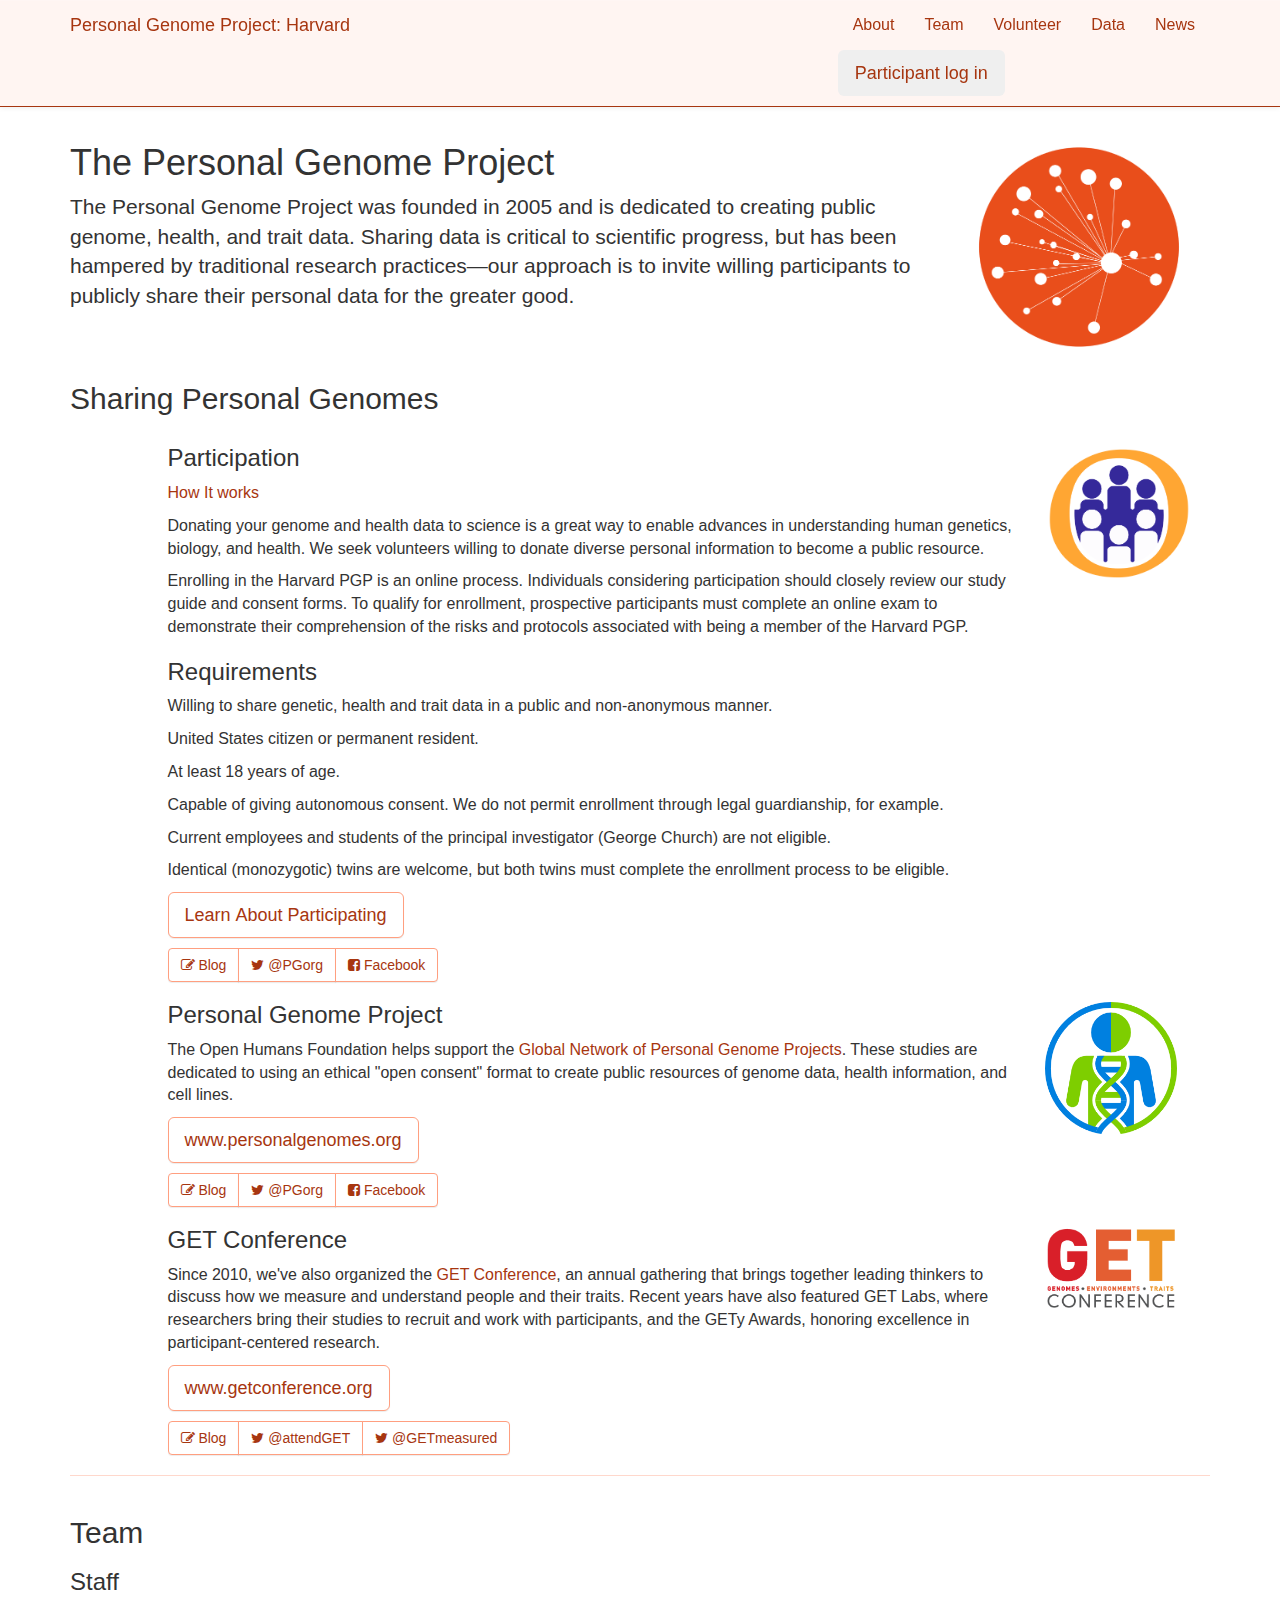
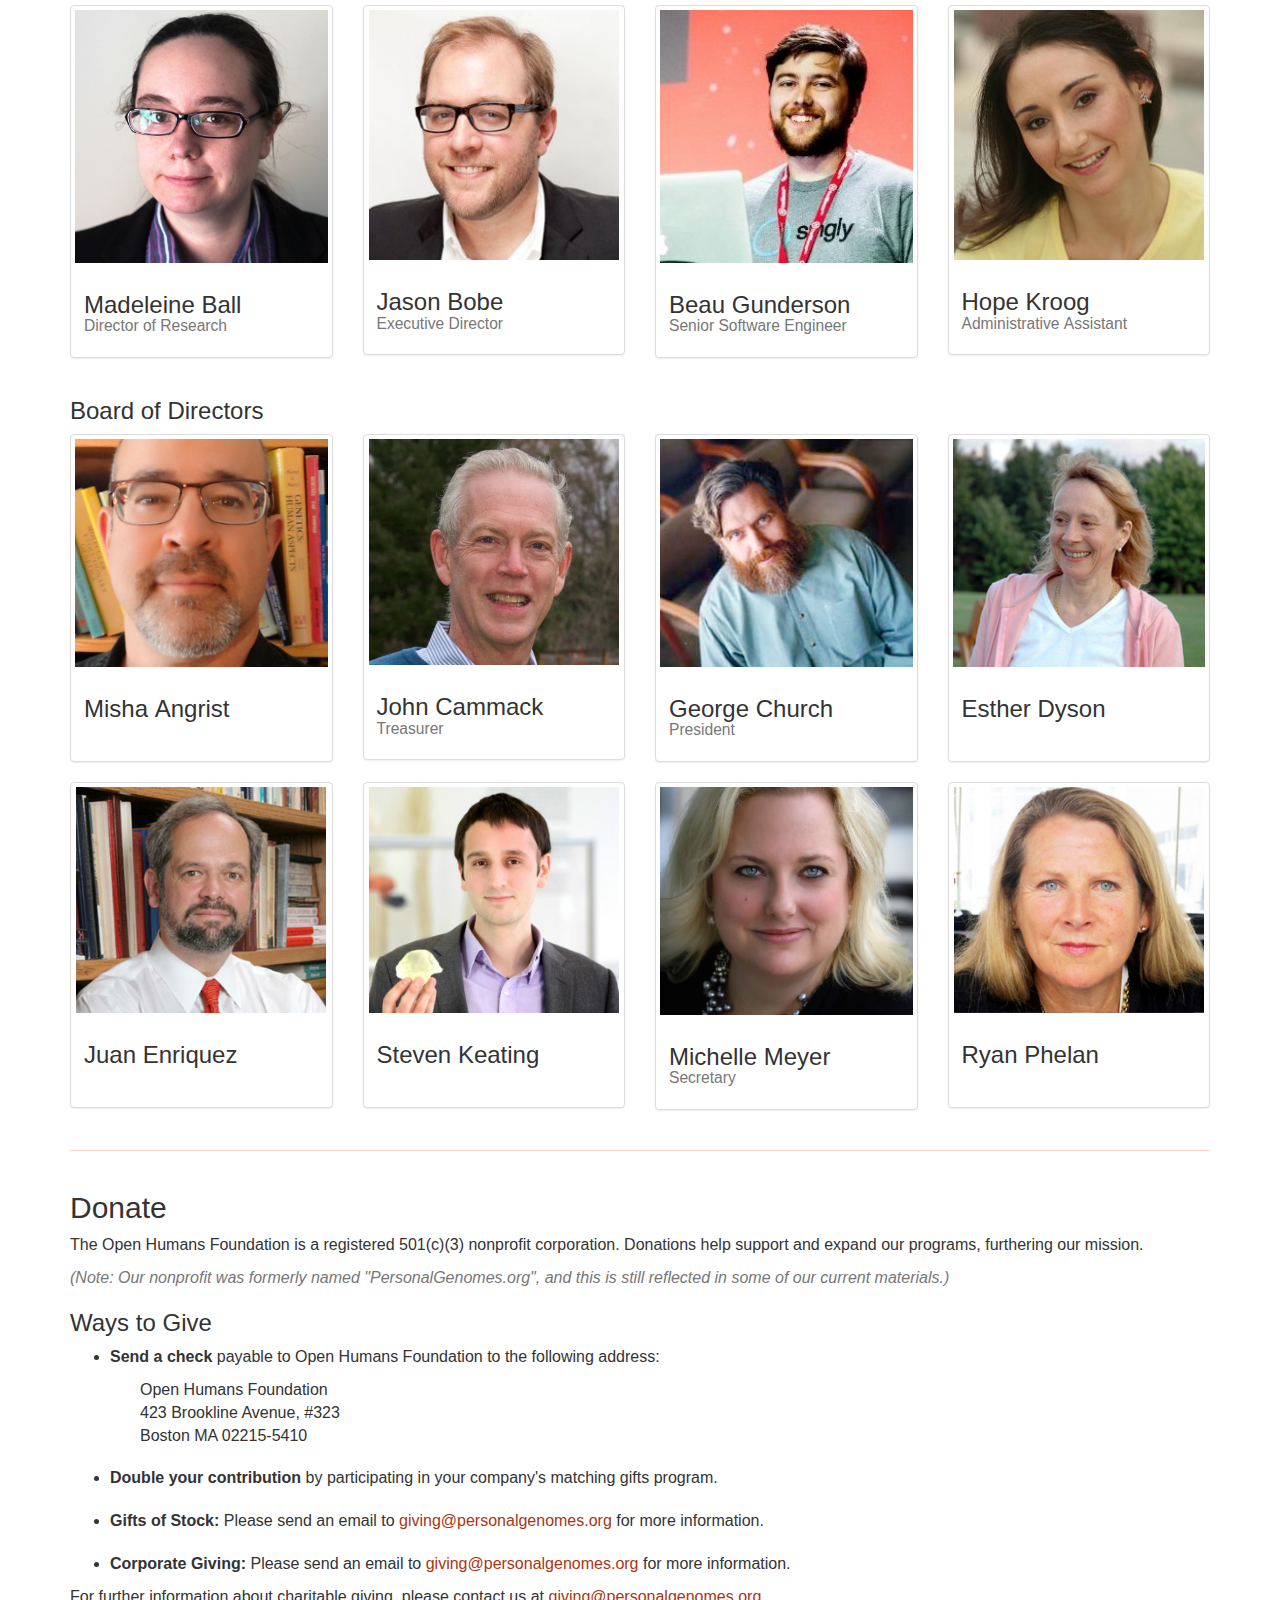
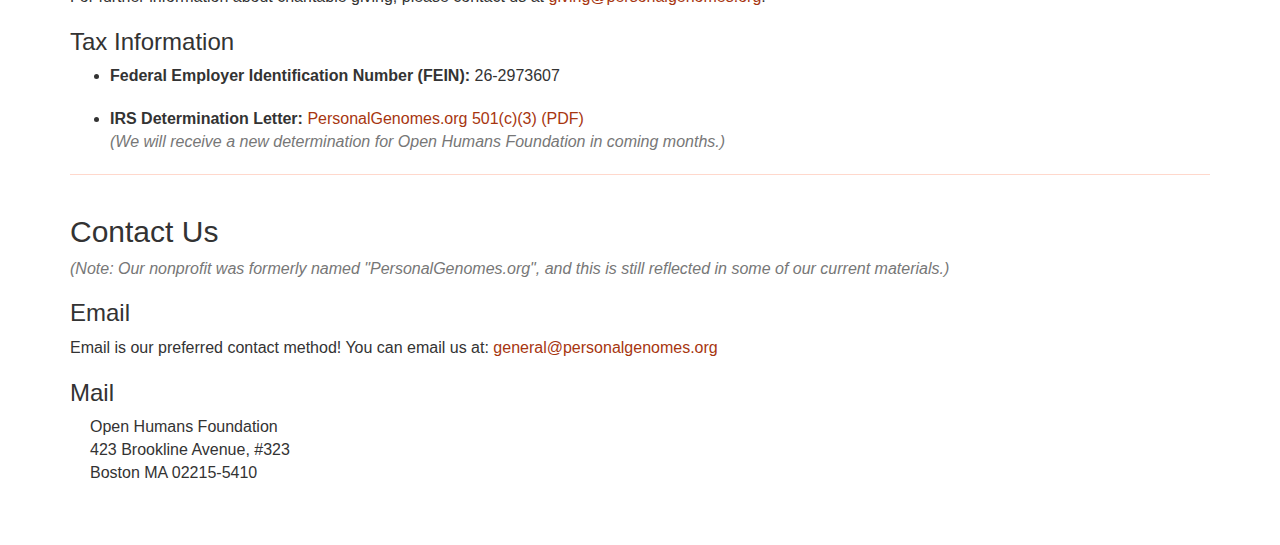
<file: index.html>
k<!DOCTYPE html>
<html lang="en">
  <head>
    <meta charset="utf-8">
    <meta http-equiv="X-UA-Compatible" content="IE=edge">
    <meta name="viewport" content="width=device-width, initial-scale=1">
    <!-- The above 3 meta tags *must* come first in the head; any other head content must come *after* these tags -->
    <meta name="description" content="">
    <meta name="author" content="">
    <link rel="icon" type="image/png" href="images/pgp-logo.png">

    <title>Personal Genome Project: Harvard</title>

    <!-- Bootstrap core CSS -->
    <!-- Bootstrap customization: http://getbootstrap.com/customize/?id=c92c3f72c72f7007aff7a71963e328f8 -->
    <link href="stylesheets/bootstrap.min.css" rel="stylesheet">
    <link href="stylesheets/bootstrap-theme.min.css" rel="stylesheet">
    <link href="stylesheets/font-awesome.min.css" rel="stylesheet">
    <link href="stylesheets/main.css" rel="stylesheet">

    <!-- HTML5 shim and Respond.js for IE8 support of HTML5 elements and media queries -->
    <!--[if lt IE 9]>
      <script src="https://oss.maxcdn.com/html5shiv/3.7.2/html5shiv.min.js"></script>
      <script src="https://oss.maxcdn.com/respond/1.4.2/respond.min.js"></script>
    <![endif]-->
  </head>

  <body>

    <nav class="navbar navbar-default navbar-fixed-top">
      <div class="container">
        <div class="navbar-header">
          <button type="button" class="navbar-toggle collapsed"
              data-toggle="collapse" data-target="#navbar"
              aria-expanded="false" aria-controls="navbar">
            <span class="sr-only">Toggle navigation</span>
            <span class="icon-bar"></span>
            <span class="icon-bar"></span>
            <span class="icon-bar"></span>
          </button>
          <a class="navbar-brand" href="#">Personal Genome Project: Harvard</a>
        </div>
        <div id="navbar" class="collapse navbar-collapse pull-right">
          <ul class="nav navbar-nav">
            <li><a href="#about">About</a></li>
            <li><a href="#team">Team</a></li>
            <li><a href="#volunteer">Volunteer</a></li>
            <li><a href="#data">Data</a></li>
            <li><a href="https://blog.personalgenomes.org/">News</a></li>
            <p><button class="btn btn-active btn-lg">
              <a href="https://my.pgp-hms.org/">
                Participant log in</a>
          </ul>
        </div><!--/.nav-collapse -->
      </div>
    </nav>

    <div class="container">

      <div class="row lead-row">
        <div class="col-xs-8 col-md-9 lead-div">
          <h1>The Personal Genome Project</h1>
          <p class="lead">
            The Personal&nbsp;Genome&nbsp;Project was founded in 2005 and is
            dedicated to creating public genome, health, and trait data.
            Sharing data is critical to scientific progress, but has been
            hampered by traditional research practices—our approach is to 
            invite willing participants to publicly share their personal
            data for the greater good.
          </p>
        </div>
        <div class="col-xs-4 col-md-3 lead-div">
          <p class="text-center">
            <img src="images/ohfound-logo-medium.png"
              style="max-width:80%;margin-top:20px;">
          </p>
        </div>
      </div>

      <div id="sharing personal genomes" class="anchor-offset">
        <h2>Sharing&nbsp;Personal&nbsp;Genomes</h2>
        <div class="row">
          <div class="col-xs-9 col-sm-offset-1 col-sm-8 col-md-9">
            <h3>Participation</h3>
            <p>
              <a href="http://personalgenomes.org/harvard/howitworks">How&nbsp;It&nbsp;works</a> 
            </p>
           <p>
             Donating your genome and health data to science is a great way to enable 
             advances in understanding human genetics, biology, and health. We seek volunteers 
             willing to donate diverse personal information to become a public resource.
             </p>
           <p>
             Enrolling in the Harvard PGP is an online process. Individuals considering participation
             should closely review our study guide and consent forms. To qualify for enrollment, 
             prospective participants must complete an online exam to demonstrate their comprehension 
             of the risks and protocols associated with being a member of the Harvard PGP.
              </p>
            <h3>Requirements</h3>
            <p>Willing to share genetic, health and trait data in a public and non-anonymous manner.
              </p>
            <p>
              United States citizen or permanent resident.
              </p>
            <p>
              At least 18 years of age.
              </p>
            <p>
              Capable of giving autonomous consent. We do not permit enrollment through legal guardianship, for example.
              </p>
            <p>
              Current employees and students of the principal investigator (George Church) are not eligible.
              </p>
            <p>
              Identical (monozygotic) twins are welcome, but both twins must complete the enrollment process to be eligible.
               </p>
            <p>
              <a class="btn btn-default btn-lg"
                  href="http://personalgenomes.org/harvard/sign-up">
                Learn&nbsp;About&nbsp;Participating</a>
            </p>
            <div class="btn-group" role="group" aria-label="PGP Social Links">
              <a class="btn btn-default" href="https://blog.personalgenomes.org/">
                <i class="fa fa-pencil-square-o"></i> Blog</a>
              <a class="btn btn-default" href="https://twitter.com/pgorg">
                <i class="fa fa-twitter"></i> @PGorg</a>
              <a class="btn btn-default"
                  href="https://www.facebook.com/PersonalGenomesOrg/">
                <i class="fa fa-facebook-square"></i> Facebook</a> 
            </div>
          </div>
          <div class="col-xs-3 col-md-2">
            <p><a href="https://www.openhumans.org/">
              <img src="images/openhumans-logo.png"
                style="max-width:90%;margin-top:20px;">
            </a></p>
          </div>
        </div>
        <div class="row">
          <div class="col-xs-9 col-sm-offset-1 col-sm-8 col-md-9">
            <h3>Personal Genome Project</h3>
            <p>
              The Open Humans Foundation helps support the
              <a href="http://www.personalgenomes.org/organization/network">
              Global Network of Personal Genome Projects</a>. These studies are
              dedicated to using an ethical "open consent" format to create
              public resources of genome data, health information, and cell
              lines.
            </p>
            <p><button class="btn btn-default btn-lg">
              <a href="http://www.personalgenomes.org/">
                www.personalgenomes.org</a>
            </button></p>
            <div class="btn-group" role="group" aria-label="PGP Social Links">
              <a class="btn btn-default" href="http://blog.personalgenomes.org">
                  <i class="fa fa-pencil-square-o"></i> Blog</a>
              <a class="btn btn-default" href="https://twitter.com/PGorg">
                  <i class="fa fa-twitter"></i> @PGorg</a>
              <a class="btn btn-default"
                  href="https://www.facebook.com/PersonalGenomesOrg/">
                <i class="fa fa-facebook-square"></i> Facebook</a>
            </div>
          </div>
          <div class="col-xs-3 col-md-2">
            <p><a href="http://www.personalgenomes.org/organization/network">
              <img src="images/pgp-logo.png"
                style="max-width:80%;margin-top:20px;">
            </a></p>
          </div>
        </div>
        <div class="row">
          <div class="col-xs-9 col-sm-offset-1 col-sm-8 col-md-9">
            <h3>GET Conference</h3>
            <p>
              Since 2010, we've also organized the
              <a href="http://www.getconference.org/">GET Conference</a>,
              an annual gathering that brings together leading thinkers to
              discuss how we measure and understand people and their traits.
              Recent years have also featured GET Labs, where researchers bring
              their studies to recruit and work with participants, and the
              GETy Awards, honoring excellence in participant-centered
              research.
            </p>
            <p><button class="btn btn-default btn-lg">
              <a href="http://www.getconference.org/">
                www.getconference.org</a>
            </button></p>
            <div class="btn-group" role="group" aria-label="PGP Social Links">
              <a class="btn btn-default" href="http://blog.getconference.org">
                <i class="fa fa-pencil-square-o"></i> Blog</a>
              <a class="btn btn-default" href="https://twitter.com/attendGET">
                <i class="fa fa-twitter"></i> @attendGET</a>
              <a class="btn btn-default"
                  href="https://twitter.com/GETmeasured">
                <i class="fa fa-twitter"></i> @GETmeasured</a>
            </div>
          </div>
          <div class="col-xs-3 col-md-2">
            <p><a href="http://www.getconference.org/">
              <img src="images/get-logo.png"
                style="max-width:80%;margin-top:20px;">
            </a></p>
          </div>
        </div>
      </div> <!-- /#programs -->

      <hr>

      <div id="team" class="anchor-offset">
        <h2>Team</h2>
        <h3>Staff</h3>
        <div class="row">
          <div class="col-xs-6 col-sm-4 col-md-3">
            <div class="thumbnail profile">
              <a href="http://www.madeleineball.net">
                <img class="profile-photo" src="images/madeleine-ball.jpg">
              </a>
              <div class="caption">
                <h3><a href="http://www.madeleineball.net">
                  Madeleine&nbsp;Ball</a><br>
                  <small>Director&nbsp;of&nbsp;Research</small></h3>
              </div>
            </div>
          </div>
          <div class="col-xs-6 col-sm-4 col-md-3">
            <div class="thumbnail profile">
              <img class="profile-photo" src="images/jason-bobe.jpg">
              <div class="caption">
                <h3>Jason&nbsp;Bobe<br><small>Executive&nbsp;Director</small></h3>
              </div>
            </div>
          </div>
          <div class="col-xs-6 col-sm-4 col-md-3">
            <div class="thumbnail profile">
              <a href="http://www.beaugunderson.com">
                <img class="profile-photo" src="images/beau-gunderson.jpg">
              </a>
              <div class="caption">
                <h3><a href="http://www.beaugunderson.com">Beau&nbsp;Gunderson</a>
                  <small>Senior&nbsp;Software&nbsp;Engineer</small></h3>
              </div>
            </div>
          </div>
          <div class="col-xs-6 col-sm-4 col-md-3">
            <div class="thumbnail profile">
              <img src="images/hope-kroog.jpg">
              <div class="caption">
                <h3>Hope&nbsp;Kroog<br>
                  <small>Administrative&nbsp;Assistant</small></h3>
              </div>
            </div>
          </div>
        </div> <!-- /#row -->
        <h3>Board of Directors</h3>
        <div class="row">
          <div class="col-xs-6 col-sm-4 col-md-3">
            <div class="thumbnail profile">
              <a href="https://ssri.duke.edu/people/misha-angrist">
                <img class="profile-photo" src="images/misha-angrist.jpg">
              </a>
              <div class="caption">
                <h3><a href="https://ssri.duke.edu/people/misha-angrist">
                  Misha&nbsp;Angrist</a><br><small>&nbsp;</small></h3>
              </div>
            </div>
          </div>
          <div class="col-xs-6 col-sm-4 col-md-3">
            <div class="thumbnail profile">
              <img class="profile-photo" src="images/john-cammack.jpg">
              <div class="caption">
                <h3>John&nbsp;Cammack<br><small>Treasurer</small></h3>
              </div>
            </div>
          </div>
          <div class="col-xs-6 col-sm-4 col-md-3">
            <div class="thumbnail profile">
              <a href="http://arep.med.harvard.edu/gmc/">
                <img class="profile-photo" src="images/george-church.jpg">
              </a>
              <div class="caption">
                <h3><a href="http://arep.med.harvard.edu/gmc/">
                  George&nbsp;Church</a><br><small>President</small></h3>
              </div>
            </div>
          </div>
          <div class="col-xs-6 col-sm-4 col-md-3">
            <div class="thumbnail profile">
              <a href="http://www.wellville.net/">
                <img class="profile-photo" src="images/esther-dyson.jpg">
              </a>
              <div class="caption">
                <h3><a href="http://www.wellville.net/">Esther&nbsp;Dyson</a><br>
                  <small>&nbsp;</small></h3>
              </div>
            </div>
          </div>
          <div class="col-xs-6 col-sm-4 col-md-3">
            <div class="thumbnail profile">
              <img class="profile-photo" src="images/juan-enriquez.jpg">
              <div class="caption">
                <h3>Juan&nbsp;Enriquez<br><small>&nbsp;</small></h3>
              </div>
            </div>
          </div>
          <div class="col-xs-6 col-sm-4 col-md-3">
            <div class="thumbnail profile">
              <img class="profile-photo" src="images/steven-keating.jpg">
              <div class="caption">
                <h3>Steven&nbsp;Keating<br><small>&nbsp;</small></h3>
              </div>
            </div>
          </div>
          <div class="col-xs-6 col-sm-4 col-md-3">
            <div class="thumbnail profile">
              <a href="http://www.michellenmeyer.com/">
                <img class="profile-photo" src="images/michelle-meyer.jpg">
              </a>
              <div class="caption">
                <h3><a href="http://www.michellenmeyer.com/">Michelle&nbsp;Meyer</a>
                  <br><small>Secretary</small></h3>
              </div>
            </div>
          </div>
          <div class="col-xs-6 col-sm-4 col-md-3">
            <div class="thumbnail profile">
              <img class="profile-photo" src="images/ryan-phelan.jpg">
              <div class="caption">
                <h3>Ryan&nbsp;Phelan<br><small>&nbsp;</small></h3>
              </div>
            </div>
          </div>
        </div> <!-- /#row -->
      </div> <!-- /#team -->

      <hr>

      <div id="donate" class="anchor-offset">
        <h2>Donate</h2>
        <p>
          The Open Humans Foundation is a registered 501(c)(3) nonprofit
          corporation. Donations help support and expand our programs,
          furthering our mission.
        </p>

        <p class="text-muted"><i>
          (Note: Our nonprofit was formerly named "PersonalGenomes.org",
          and this is still reflected in some of our current materials.)
        </i></p>

        <h3>Ways to Give</h3>
        <ul>
          <li>
            <p>
              <b>Send a check</b> payable to Open Humans Foundation to the
              following address:
            </p>
            <div style="margin-left:30px;">
              Open Humans Foundation<br>
              423 Brookline Avenue, #323<br>
              Boston MA 02215-5410
            </div>
          </li>
          <li>
            <p>
              <b>Double your contribution</b> by participating in your
              company's matching gifts program.
            </p>
          </li>
          <li>
            <p>
              <b>Gifts of Stock:</b> Please send an email to
              <a href="mailto:giving@personalgenomes.org">
              giving@personalgenomes.org</a> for more information.
            </p>
          </li>
          <li>
            <p>
              <b>Corporate Giving:</b> Please send an email to
              <a href="mailto:giving@personalgenomes.org">
              giving@personalgenomes.org</a> for more information.
            </p>
          </li>
        </ul>
        <p>
          For further information about charitable giving, please contact us
          at <a href="mailto:giving@personalgenomes.org">
          giving@personalgenomes.org</a>.
        </p>
        <h3>Tax Information</h3>
        <ul>
          <li>
            <p>
              <b>Federal Employer Identification Number (FEIN):</b> 26-2973607
            </p>
          </li>
          <li>
            <p>
            <b>IRS Determination Letter:</b>
              <a href="files/PGorg_IRS_501c3_Acceptance_Letter_July142008.pdf">
                PersonalGenomes.org 501(c)(3) (PDF)</a><br>
              <span class="text-muted"><i>(We will receive a new determination for
              Open Humans Foundation in coming months.)</i></span>
            </p>
          </li>
        </ul>
      </div> <!-- /#donate -->

      <hr>

      <div id="contact" class="anchor-offset">
        <h2>Contact Us</h2>

        <p class="text-muted"><i>
          (Note: Our nonprofit was formerly named "PersonalGenomes.org",
          and this is still reflected in some of our current materials.)
        </i></p>

        <h3>Email</h3>
        <p>
          Email is our preferred contact method! You can email us at:
          <a href="mailto:general@personalgenomes.org">
            general@personalgenomes.org</a>
        </p>
        <h3>Mail</h3>
        <p style="margin-left:20px;">
          Open Humans Foundation<br>
          423 Brookline Avenue, #323<br>
          Boston MA 02215-5410
        </p>
      </div> <!-- /#contact -->

    </div><!-- /.container -->


    <!-- Bootstrap core JavaScript
    ================================================== -->
    <!-- Placed at the end of the document so the pages load faster -->
    <script src="https://ajax.googleapis.com/ajax/libs/jquery/1.11.3/jquery.min.js"></script>
    <script>window.jQuery || document.write('<script src="../../assets/js/vendor/jquery.min.js"><\/script>')</script>
    <script src="javascripts/bootstrap.min.js"></script>
  </body>
</html>
</file>
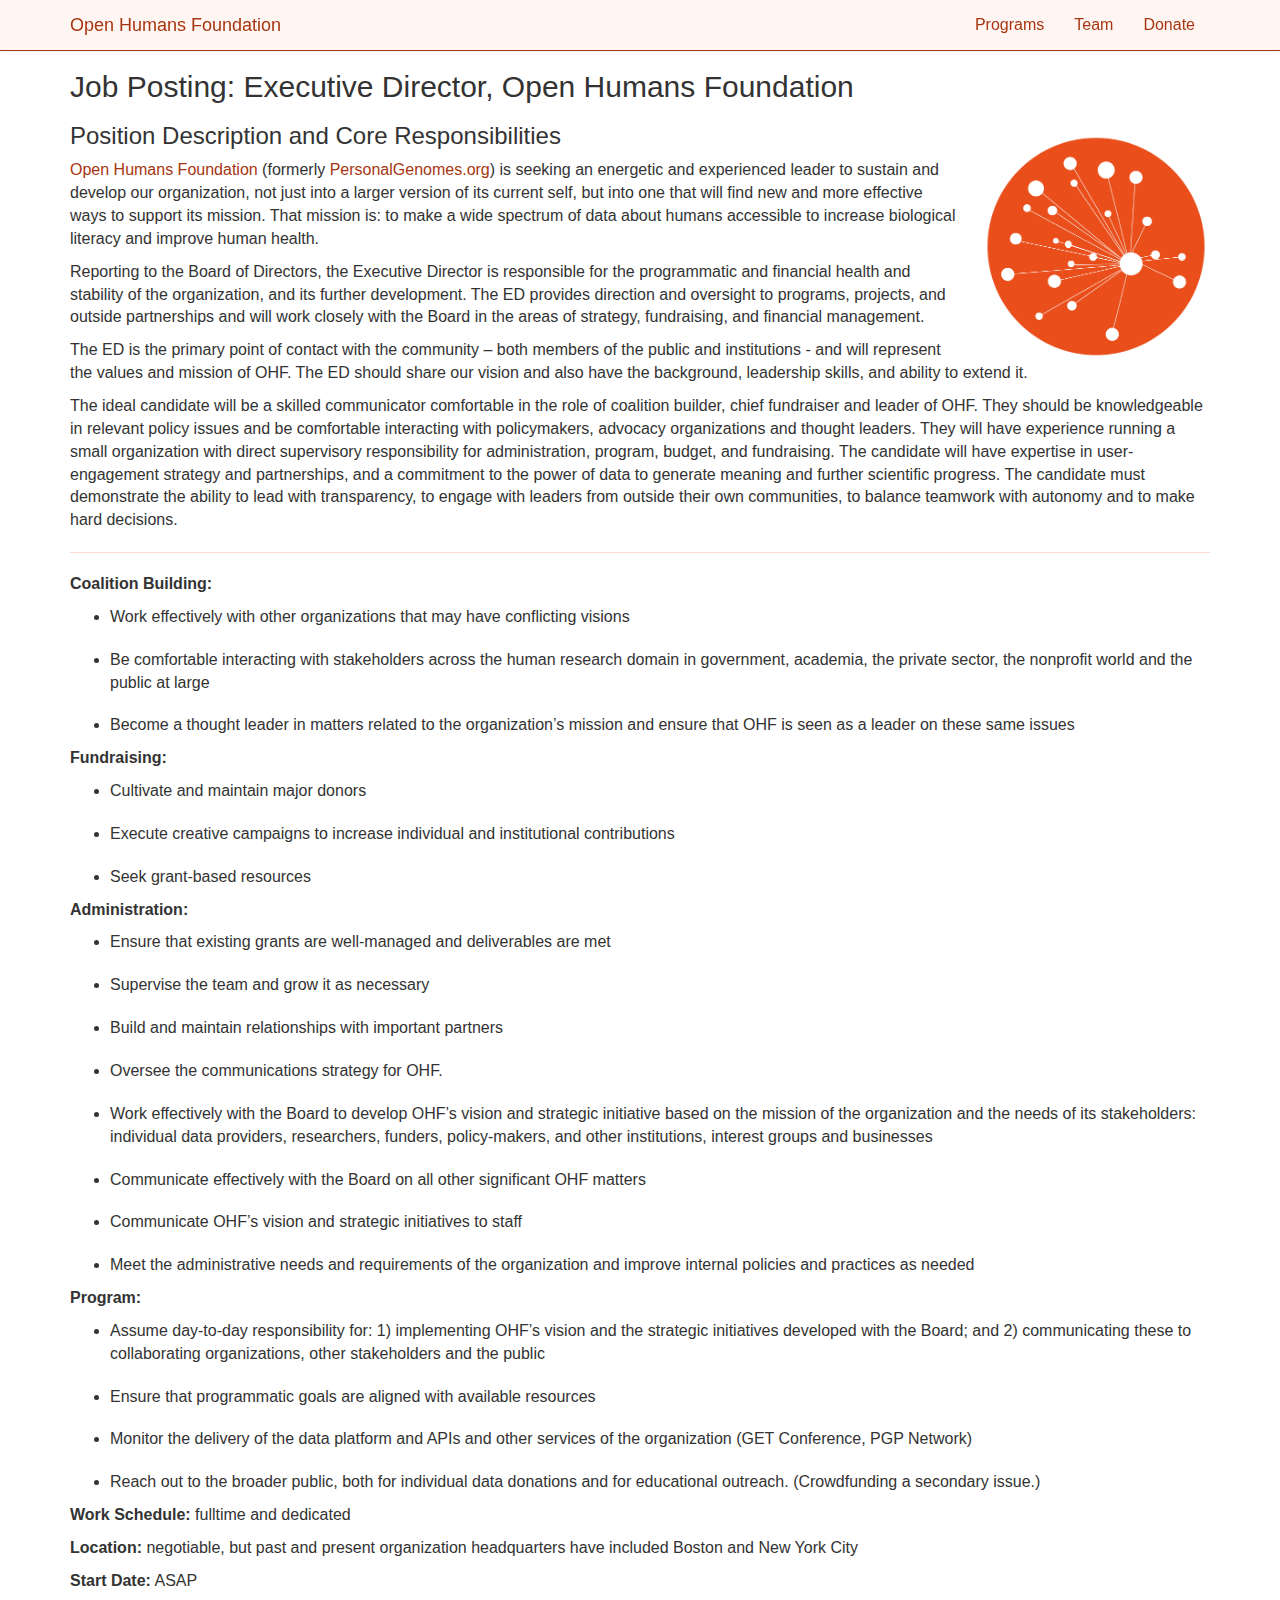
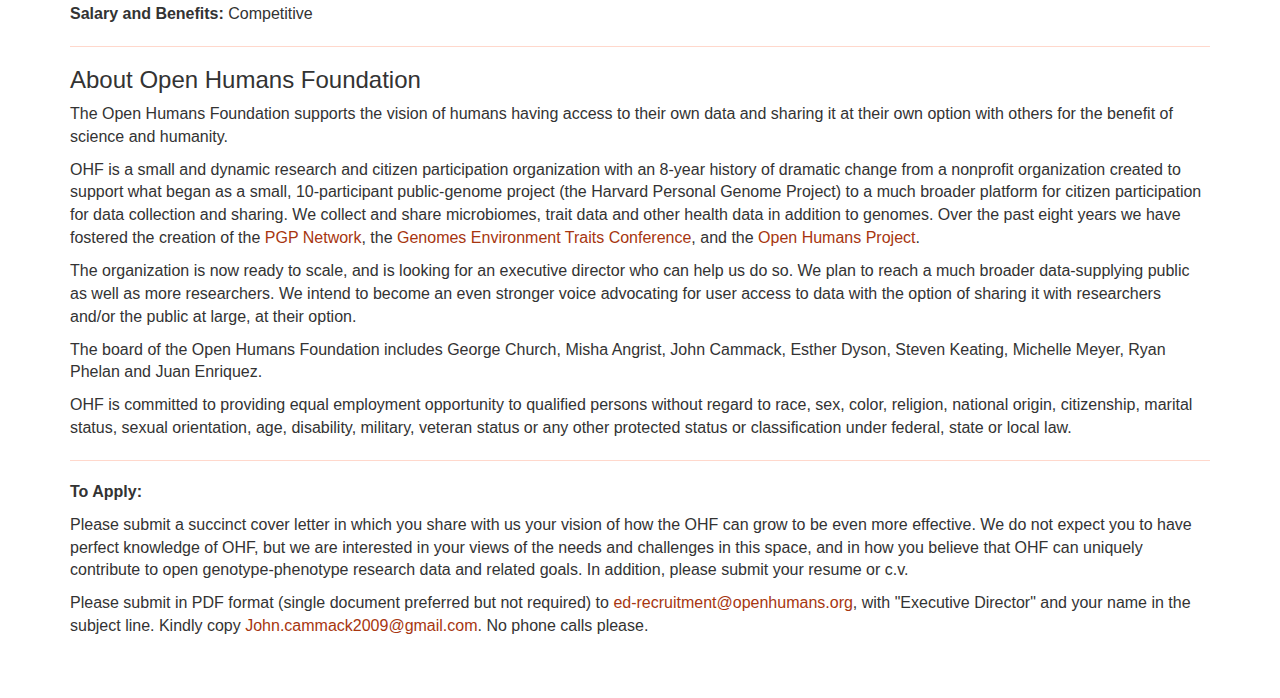
<file: EDposition.html>
<!DOCTYPE html>
<html lang="en">
  <head>
    <meta charset="utf-8">
    <meta http-equiv="X-UA-Compatible" content="IE=edge">
    <meta name="viewport" content="width=device-width, initial-scale=1">
    <!-- The above 3 meta tags *must* come first in the head; any other head content must come *after* these tags -->
    <meta name="description" content="">
    <meta name="author" content="">
    <link rel="icon" type="image/png" href="images/ohfound-logo-favicon.png">

    <title>Open Humans Foundation</title>

    <!-- Bootstrap core CSS -->
    <!-- Bootstrap customization: http://getbootstrap.com/customize/?id=c92c3f72c72f7007aff7a71963e328f8 -->
    <link href="stylesheets/bootstrap.min.css" rel="stylesheet">
    <link href="stylesheets/bootstrap-theme.min.css" rel="stylesheet">
    <link href="stylesheets/font-awesome.min.css" rel="stylesheet">
    <link href="stylesheets/main.css" rel="stylesheet">

    <!-- HTML5 shim and Respond.js for IE8 support of HTML5 elements and media queries -->
    <!--[if lt IE 9]>
      <script src="https://oss.maxcdn.com/html5shiv/3.7.2/html5shiv.min.js"></script>
      <script src="https://oss.maxcdn.com/respond/1.4.2/respond.min.js"></script>
    <![endif]-->
  </head>

  <body>

    <nav class="navbar navbar-default navbar-fixed-top">
      <div class="container">
        <div class="navbar-header">
          <button type="button" class="navbar-toggle collapsed"
              data-toggle="collapse" data-target="#navbar"
              aria-expanded="false" aria-controls="navbar">
            <span class="sr-only">Toggle navigation</span>
            <span class="icon-bar"></span>
            <span class="icon-bar"></span>
            <span class="icon-bar"></span>
          </button>
          <a class="navbar-brand" href="#">Open Humans Foundation</a>
        </div>
        <div id="navbar" class="collapse navbar-collapse pull-right">
          <ul class="nav navbar-nav">
            <li><a href="#programs">Programs</a></li>
            <li><a href="#team">Team</a></li>
            <li><a href="#donate">Donate</a></li>
          </ul>
        </div><!--/.nav-collapse -->
      </div>
    </nav>

    <div class="container">

    <h2>Job Posting: Executive Director, Open Humans Foundation</h2>

  <!--  <div class="col-xs-4 col-md-3 lead-div">
      <p class="text-center">-->
        <img src="images/ohfound-logo-medium.png"
          style="max-width:20%;margin-top:20px;float:right;margin-left:20px">
    <!--  </p>
    </div>-->


<h3>Position Description and Core Responsibilities</h3>



<p>

<a href="http://openhumansfoundation.org/">Open Humans Foundation</a> (formerly

<a href="http://www.personalgenomes.org/organization/">PersonalGenomes.org</a>)

is seeking an energetic and experienced leader to sustain and develop our

organization, not just into a larger version of its current self, but into

one that will find new and more effective ways to support its mission.

That mission is: to make a wide spectrum of data about humans accessible to increase biological literacy and improve human health.





</p>



<p>

Reporting to the Board of Directors, the Executive Director is responsible

for the programmatic and financial health and stability of the organization,

and its further development. The ED provides direction and oversight to

programs, projects, and outside partnerships and will work closely with the

Board in the areas of strategy, fundraising, and financial management.

</p>



<p>

The ED is the primary point of contact with the community &ndash; both members

of the public and institutions - and will represent the values and mission of

OHF. The ED should share our vision and also have the background, leadership

skills, and ability to extend it.

</p>



<p>

The ideal candidate will be a skilled communicator comfortable in the role of

coalition builder, chief fundraiser and leader of OHF. They should be

knowledgeable in relevant policy issues and be comfortable interacting with

policymakers, advocacy organizations and thought leaders. They will have

experience running a small organization with direct supervisory

responsibility for administration, program, budget, and fundraising. The

candidate will have expertise in user-engagement strategy and partnerships,

and a commitment to the power of data to generate meaning and further

scientific progress. The candidate must demonstrate the ability to lead with

transparency, to engage with leaders from outside their own communities, to

balance teamwork with autonomy and to make hard decisions.

</p>



<hr>

<p>

<b>Coalition Building:</b>

</p>

<ul>

<li>

Work effectively with other organizations that may have conflicting

visions

</li>

<li>

Be comfortable interacting with stakeholders across the human research

domain in government, academia, the private sector, the nonprofit world

and the public at large

</li>

<li>

Become a thought leader in matters related to the organization’s mission

and ensure that OHF is seen as a leader on these same issues

</li>

</ul>

<p>

<b>Fundraising:</b>

</p>

<ul>

<li>Cultivate and maintain major donors</li>

<li>

Execute creative campaigns to increase individual and institutional

contributions</li>

<li>Seek grant-based resources</li>

</ul>

<p>

<b>Administration:</b>

</p>

<ul>

<li>Ensure that existing grants are well-managed and deliverables are met</li>

<li>Supervise the team and grow it as necessary</li>

<li>Build and maintain relationships with important partners</li>

<li>Oversee the communications strategy for OHF.</li>

<li>

Work effectively with the Board to develop OHF’s vision and strategic

initiative based on the mission of the organization and the needs of its

stakeholders: individual data providers, researchers, funders,

policy-makers, and other institutions, interest groups and businesses

</li>

<li>

Communicate effectively with the Board on all other significant OHF matters

</li>

<li>

Communicate OHF’s vision and strategic initiatives to staff

</li>

<li>

Meet the administrative needs and requirements of the organization and

improve internal policies and practices as needed

</li>

</ul>



<p>

<b>Program:</b>

</p>

<ul>

<li>

Assume day-to-day responsibility for: 1) implementing OHF’s vision and the

strategic initiatives developed with the Board; and 2) communicating these

to collaborating organizations, other stakeholders and the public

</li>

<li>

Ensure that programmatic goals are aligned with available resources

</li>

<li>

Monitor the delivery of the data platform and APIs and other services of

the organization (GET Conference, PGP Network)

</li>

<li>

Reach out to the broader public, both for individual data donations and for

educational outreach. (Crowdfunding a secondary issue.)

</li>

</ul>



<p>

<b>Work Schedule:</b> fulltime and dedicated

</p>



<p>

<b>Location:</b> negotiable, but past and present organization headquarters

have included Boston and New York City

</p>



<p>

<b>Start Date:</b> ASAP

</p>



<p>

<b>Salary and Benefits:</b> Competitive

</p>



<hr>



<h3>About Open Humans Foundation</h3>



<p>

The Open Humans Foundation supports the vision of humans having access to

their own data and sharing it at their own option with others for the

benefit of science and humanity.

</p>



<p>

OHF is a small and dynamic research and citizen participation organization

with an 8-year history of dramatic change from a nonprofit organization

created to support what began as a small, 10-participant public-genome

project (the Harvard Personal Genome Project) to a much broader platform

for citizen participation for data collection and sharing. We collect and

share microbiomes, trait data and other health data in addition to genomes.

Over the past eight years we have fostered the creation of the

<a href="http://www.personalgenomes.org/harvard/global-network">PGP Network</a>,

the <a href="http://www.getconference.org/">Genomes Environment Traits

Conference</a>, and the <a href="https://www.openhumans.org">Open Humans Project</a>.

</p>



<p>

The organization is now ready to scale, and is looking for an executive

director who can help us do so. We plan to reach a much broader

data-supplying public as well as more researchers. We intend to become an

even stronger voice advocating for user access to data with the option of

sharing it with researchers and/or the public at large, at their option.

</p>



<p>

The board of the Open Humans Foundation includes George Church, Misha

Angrist, John Cammack, Esther Dyson, Steven Keating, Michelle Meyer, Ryan

Phelan and Juan Enriquez.

</p>



<p>

OHF is committed to providing equal employment opportunity to qualified

persons without regard to race, sex, color, religion, national origin,

citizenship, marital status, sexual orientation, age, disability, military,

veteran status or any other protected status or classification under

federal, state or local law.

</p>



<hr>



<p><b>To Apply:</b></p>

<p>

Please submit a succinct cover letter in which you share

with us your vision of how the OHF can grow to be even more effective. We do

not expect you to have perfect knowledge of OHF, but we are interested in your

views of the needs and challenges in this space, and in how you believe that

OHF can uniquely contribute to open genotype-phenotype research data and

related goals. In addition, please submit your resume or c.v.

</p>

<p>

Please submit in PDF format (single document preferred but not required) to

<a href="mailto:ed-recruitment@openhumans.org">ed-recruitment@openhumans.org</a>,

with "Executive Director" and your name in the subject line. Kindly copy

<a href="mailto:John.cammack2009@gmail.com">John.cammack2009@gmail.com</a>.

No phone calls please.

</p>






    </div><!-- /.container -->


    <!-- Bootstrap core JavaScript
    ================================================== -->
    <!-- Placed at the end of the document so the pages load faster -->
    <script src="https://ajax.googleapis.com/ajax/libs/jquery/1.11.3/jquery.min.js"></script>
    <script>window.jQuery || document.write('<script src="../../assets/js/vendor/jquery.min.js"><\/script>')</script>
    <script src="javascripts/bootstrap.min.js"></script>
  </body>
</html>
</file>
<file: stylesheets/main.css>
body {
  padding-top: 50px;
  font-size: 16px;
  padding-bottom: 50px;
}
.lead-row{
  margin-top: 20px;
}
.lead-div {
  margin-top: 30px;
}
li {
  margin-bottom: 20px;
}
ul li ul li {
  margin-bottom: 0px;
}
.nav li, li:last-child {
  margin-bottom: 0px;
}
.anchor-offset {
  padding-top: 50px;
  margin-top: -50px;
}

img.profile-photo {
  width: 100%;
  max-width: 250px;
}

.thumbnail.profile .caption {
  overflow: hidden;
}

.thumbnail.profile .caption a {
  color: #333;
}

@media (max-width: 620px) and (min-width: 450px) {
  .thumbnail h3 {
    font-size: 20px;
  }
}

@media (max-width: 480px) and (min-width: 400px) {
  .thumbnail h3 {
    font-size: 18px;
  }
}

@media (max-width: 400px) and (min-width: 340px) {
  .thumbnail h3 {
    font-size: 16px;
  }
}

@media (max-width: 350px) {
  .thumbnail h3 {
    font-size: 14px;
  }
}

.btn-default{
  background-image: none;
  border-color: #ff9f80;
  color: #a73610;
}

.btn-default:hover {
  background-color: #fff5f2;
  border-color: #d96641;
  text-decoration: underline;
  color: #80290c;
}

.navbar-default .navbar-brand {
  color: #a73610;
}

.navbar-default .navbar-nav>li>a {
  color: #a73610;
}
.navbar-default {
  background-image: none;
  border-color: #a73610;
  background-color: #fff5f2;
}

.navbar-default .navbar-toggle {
  border-color: #a73610;
}

hr {
  border-top: 1px solid #ffd8cc;
}
</file>
